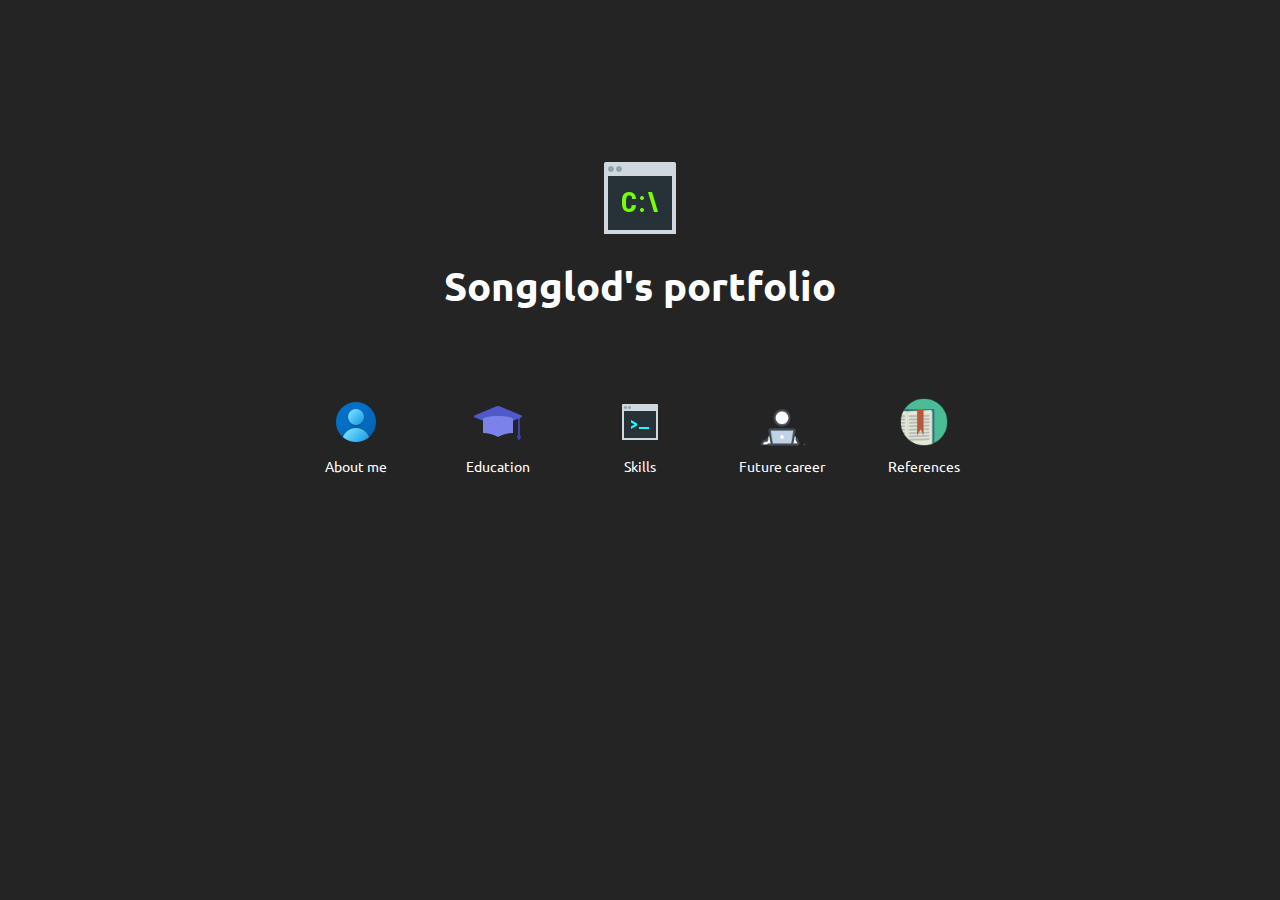
<file: index.html>
<!DOCTYPE html>
<html lang="en">

<head>
    <link rel="stylesheet" href="css/index_style.css" />
    <link rel="shortcut icon" href="images/icons8-resume-64.png" type="image/x-icon" />
    <meta charset="UTF-8" />
    <meta name="viewport" content="width=device-width, initial-scale=1.0" />
    <title>Songglod's portfolio</title>
    <style>
        @import url('https://fonts.googleapis.com/css2?family=Ubuntu&display=swap');
    </style>
</head>

<body>
    <div id="title">
        <p class="moveUpDown">
            <img src="images/icons8-command-line-96.png" alt="command line icon" />
        </p>
        <p class="title">Songglod's portfolio</p>
    </div>

    <div>
        <table>
            <tr>
                <td>
                    <a href="pages/about_me.html" title="About me section" target="_self">
                        <div class="zoom">
                            <img src="images/icons8-male-user-48.png" alt="About me icon" />
                            <div class="container">
                                <p style="margin-top: 8px">About me</p>
                            </div>
                        </div>
                    </a>
                </td>
                <td>
                    <a href="pages/education.html" title="Education section" target="_self">
                        <div class="zoom">
                            <img src="images/icons8-graduation-cap-48.png" alt="Graduation-cap icon" />
                            <div class="container">
                                <p style="margin-top: 8px">Education</p>
                            </div>
                        </div>
                    </a>
                </td>
                <td>
                    <a href="pages/skills.html" title="Skill section" target="_self">
                        <div class="zoom">
                            <img src="images/icons8-console-48.png" alt="Skill icon" />
                            <div class="container">
                                <p style="margin-top: 8px">Skills</p>
                            </div>
                        </div>
                    </a>
                </td>
                <td>
                    <a href="pages/future_career.html" title="Future career section" target="_self">
                        <div class="zoom">
                            <img src="images/icons8-working-with-a-laptop-64.png" width="48px" height="48px"
                                alt="Working icon" />
                            <div class="container">
                                <p style="margin-top: 8px">Future career</p>
                            </div>
                        </div>
                    </a>
                </td>
                <td>
                    <a href="pages/references.html" title="Reference section" target="_self">
                        <div class="zoom">
                            <img src="images/icons8-bookmark-book-128.png" width="48px" height="48px"
                                alt="Reference icon" />
                            <div class="container">
                                <p style="margin-top: 8px">References</p>
                            </div>
                        </div>
                    </a>
                </td>
            </tr>
        </table>
    </div>
</body>

</html>
</file>
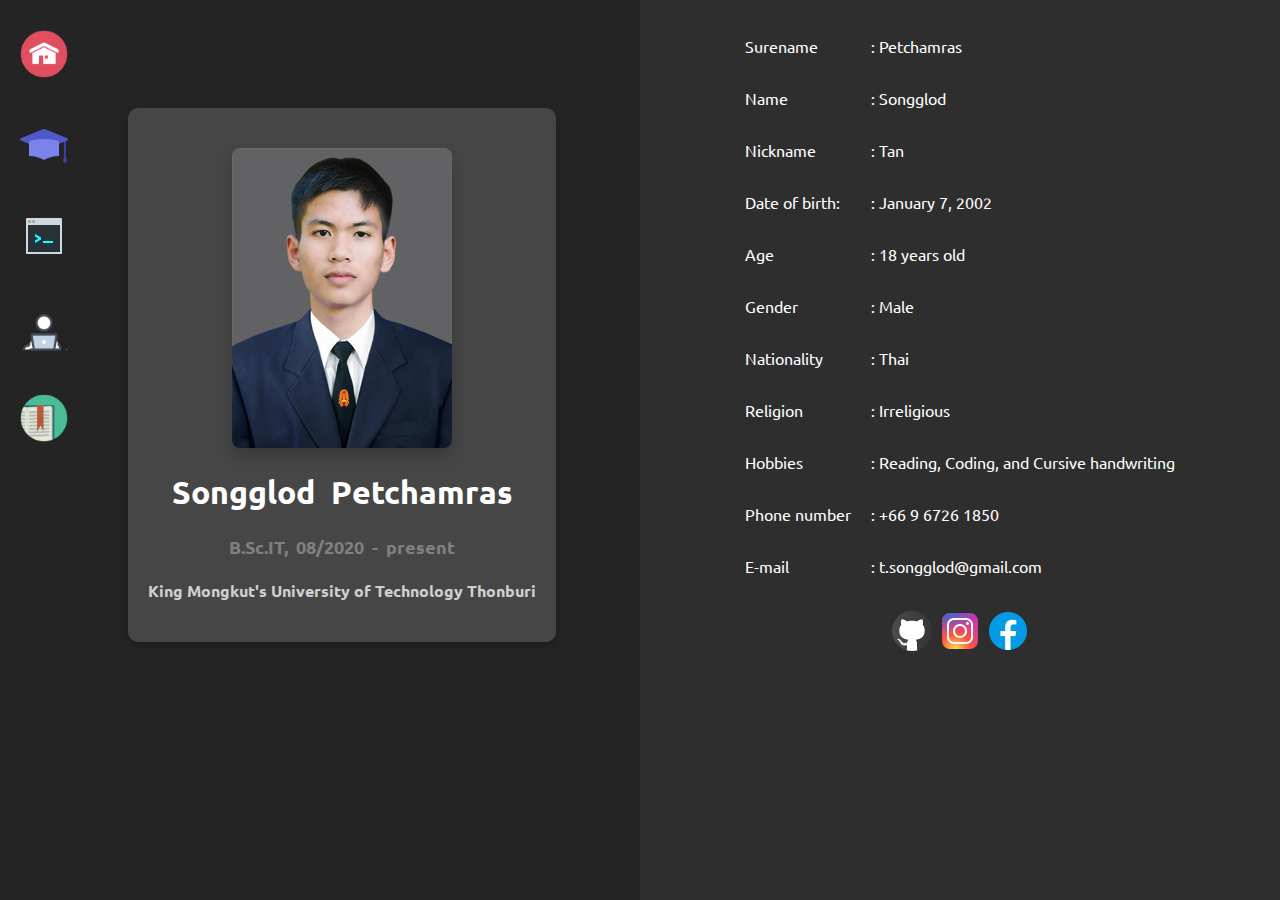
<file: pages/about_me.html>
<!DOCTYPE html>
<html lang="en">

<head>
    <link rel="stylesheet" href="../css/aboutme_style.css">
    <link rel="shortcut icon" href="../images/icons8-male-user-48.png" type="image/x-icon">
    <meta charset="UTF-8">
    <meta name="viewport" content="width=device-width, initial-scale=1.0">
    <title>About me</title>
    <style>
        @import url('https://fonts.googleapis.com/css2?family=Ubuntu&display=swap');
    </style>
</head>

<body>
    <div class="split left">
        <div class="card adjust_profile_picture">
            <img class="profilePicture" src="../images/aboutme_picture/my-picture.jpg" width="220px" height="300px"
                alt="my-picture">
            <h1 style="color: white">Songglod&nbsp;&nbsp;Petchamras</h1>
            <p class="title">B.Sc.IT,&nbsp;&nbsp;08/2020&nbsp;&nbsp;-&nbsp;&nbsp;present</p>
            <h4 style="color: rgb(207, 207, 207)">King Mongkut's University of Technology Thonburi</h4>
        </div>
        <div class="grid-container">
            <div class="grid-item">
                <a href="../index.html" title="Home screen section" target="_self">
                    <div>
                        <img src="../images/aboutme_picture/icons8-home-64.png" width="48px" height="48px"
                            alt="Home screen icon" />
                    </div>
                </a>
            </div>
            <div class="grid-item">
                <a href="../pages/education.html" title="Education section" target="_self">
                    <div>
                        <img src="../images/icons8-graduation-cap-48.png" alt="Graduation-cap icon" />
                    </div>
                </a>
            </div>
            <div class="grid-item">
                <a href="../pages/skills.html" title="Skill section" target="_self">
                    <div>
                        <img src="../images/icons8-console-48.png" alt="Skill icon" />
                    </div>
                </a>
            </div>
            <div class="grid-item">
                <a href="../pages/future_career.html" title="Future career section" target="_self">
                    <div>
                        <img src="../images/icons8-working-with-a-laptop-64.png" width="48px" height="48px"
                            alt="Working icon" />
                    </div>
                </a>
            </div>
            <div class="grid-item">
                <a href="../pages/references.html" title="Reference section" target="_self">
                    <div>
                        <img src="../images/icons8-bookmark-book-128.png" width="48px" height="48px" alt="Reference icon" />
                    </div>
                </a>
            </div>
        </div>
    </div>

    <div class="split right">
        <table>
            <tr>
                <td>
                    <p>Surename</p>
                </td>
                <td>
                    <p>: Petchamras</p>
                </td>
            </tr>
            <tr>
                <td>
                    <p>Name</p>
                </td>
                <td>
                    <p>: Songglod</p>
                </td>
            </tr>
            <tr>
                <td>
                    <p>Nickname</p>
                </td>
                <td>
                    <p>: Tan</p>
                </td>
            </tr>
            <tr>
                <td>
                    <p>Date of birth:</p>
                </td>
                <td>
                    <p>: January 7, 2002</p>
                </td>
            </tr>
            <tr>
                <td>
                    <p>Age</p>
                </td>
                <td>
                    <p>: 18 years old</p>
                </td>
            </tr>
            <tr>
                <td>
                    <p>Gender</p>
                </td>
                <td>
                    <p>: Male</p>
                </td>
            </tr>
            <tr>
                <td>
                    <p>Nationality</p>
                </td>
                <td>
                    <p>: Thai</p>
                </td>
            </tr>
            <tr>
                <td>
                    <p>Religion</p>
                </td>
                <td>
                    <p>: Irreligious</p>
                </td>
            </tr>
            <tr>
                <td>
                    <p>Hobbies</p>
                </td>
                <td>
                    <p>: Reading, Coding, and Cursive handwriting</p>
                </td>
            </tr>
            <tr>
                <td>
                    <p>Phone number</p>
                </td>
                <td>
                    <p>: +66 9 6726 1850</p>
                </td>
            </tr>
            <tr>
                <td>
                    <p>E-mail</p>
                </td>
                <td>
                    <p>: t.songglod@gmail.com</p>
                </td>
            </tr>
        </table>
        <div class="social_media">
            <a href="https://github.com/tsongglod123" target="_blank">
                <img src="../images/aboutme_picture/icons8-github-48.png" alt="github icon">
            </a>
            <a href="https://www.instagram.com/dddj_tan/?hl=en" target="_blank">
                <img src="../images/aboutme_picture/icons8-instagram-48.png" alt="instragram icon">
            </a>
            <a href="https://www.facebook.com/Mr.tripleTTT" target="_blank">
                <img src="../images/aboutme_picture/icons8-facebook-48.png" alt="facebook icon">
            </a>
        </div>
    </div>
</body>

</html>
</file>
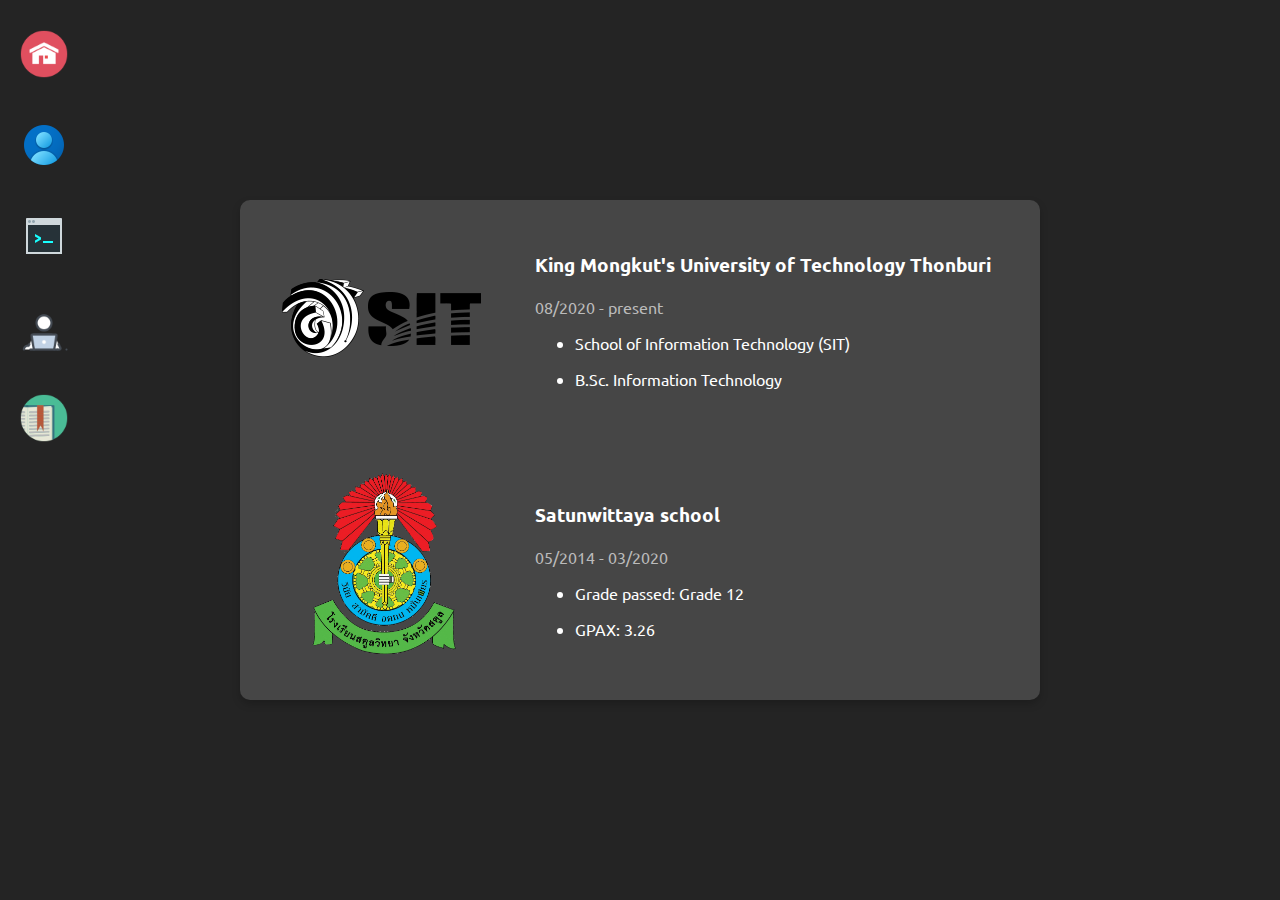
<file: pages/education.html>
<!DOCTYPE html>
<html lang="en">

<head>
	<link rel="stylesheet" href="../css/education_style.css">
	<link rel="shortcut icon" href="../images/icons8-graduation-cap-48.png" type="image/x-icon">
	<meta charset="UTF-8">
	<meta name="viewport" content="width=device-width, initial-scale=1.0">
	<title>Education</title>
	<style>
		@import url('https://fonts.googleapis.com/css2?family=Ubuntu&display=swap');
	</style>
</head>

<body>
	<div class="box">
		<table>
			<tr>
				<td class="adjust_logo">
					<div>
						<a href="https://www.sit.kmutt.ac.th/" title="Go to School of Information Technology Homepage" target="_blank">
							<img src="../images/education_picture/logo-sit.png" alt="KMUTT: SIT logo">
						</a>
					</div>
				</td>
				<td class="text_detail">
					<h3>King Mongkut's University of Technology Thonburi</h3>
					<p style="color: rgb(187, 187, 187)">08/2020 - present</p>
					<ul>
						<li>
							<p>School of Information Technology (SIT)</p>
						</li>
						<li>
							<p>B.Sc. Information Technology</p>
						</li>
					</ul>
				</td>
			</tr>
			<tr>
				<td class="adjust_logo">
					<div>
						<a href="https://www.stw.ac.th/" title="Go to Satunwittaya school Homepage" target="_blank">
							<img src="../images/education_picture/STW.png" width="150px" height="190px"
								alt="Satunwittaya school logo">
						</a>
					</div>
				</td>
				<td class="text_detail">
					<h3>Satunwittaya school</h3>
					<p style="color: rgb(187, 187, 187)">05/2014 - 03/2020</p>
					<ul>
						<li>
							<p>Grade passed: Grade 12</p>
						</li>
						<li>
							<p>GPAX: 3.26</p>
						</li>
					</ul>
				</td>
			</tr>
		</table>
	</div>
	<div class="grid-container">
		<div class="grid-item">
			<a href="../index.html" title="Home screen section" target="_self">
				<div>
					<img src="../images/aboutme_picture/icons8-home-64.png" width="48px" height="48px"
						alt="Home screen icon" />
				</div>
			</a>
		</div>
		<div class="grid-item">
			<a href="../pages/about_me.html" title="About me section" target="_self">
				<div>
					<img src="../images/icons8-male-user-48.png" alt="About me icon" />
				</div>
			</a>
		</div>
		<div class="grid-item">
			<a href="../pages/skills.html" title="Skill section" target="_self">
				<div>
					<img src="../images/icons8-console-48.png" alt="Skill icon" />
				</div>
			</a>
		</div>
		<div class="grid-item">
			<a href="../pages/future_career.html" title="Future career section" target="_self">
				<div>
					<img src="../images/icons8-working-with-a-laptop-64.png" width="48px" height="48px"
						alt="Working icon" />
				</div>
			</a>
		</div>
		<div class="grid-item">
			<a href="../pages/references.html" title="Reference section" target="_self">
				<div>
					<img src="../images/icons8-bookmark-book-128.png" width="48px" height="48px" alt="Reference icon" />
				</div>
			</a>
		</div>
	</div>
</body>

</html>
</file>
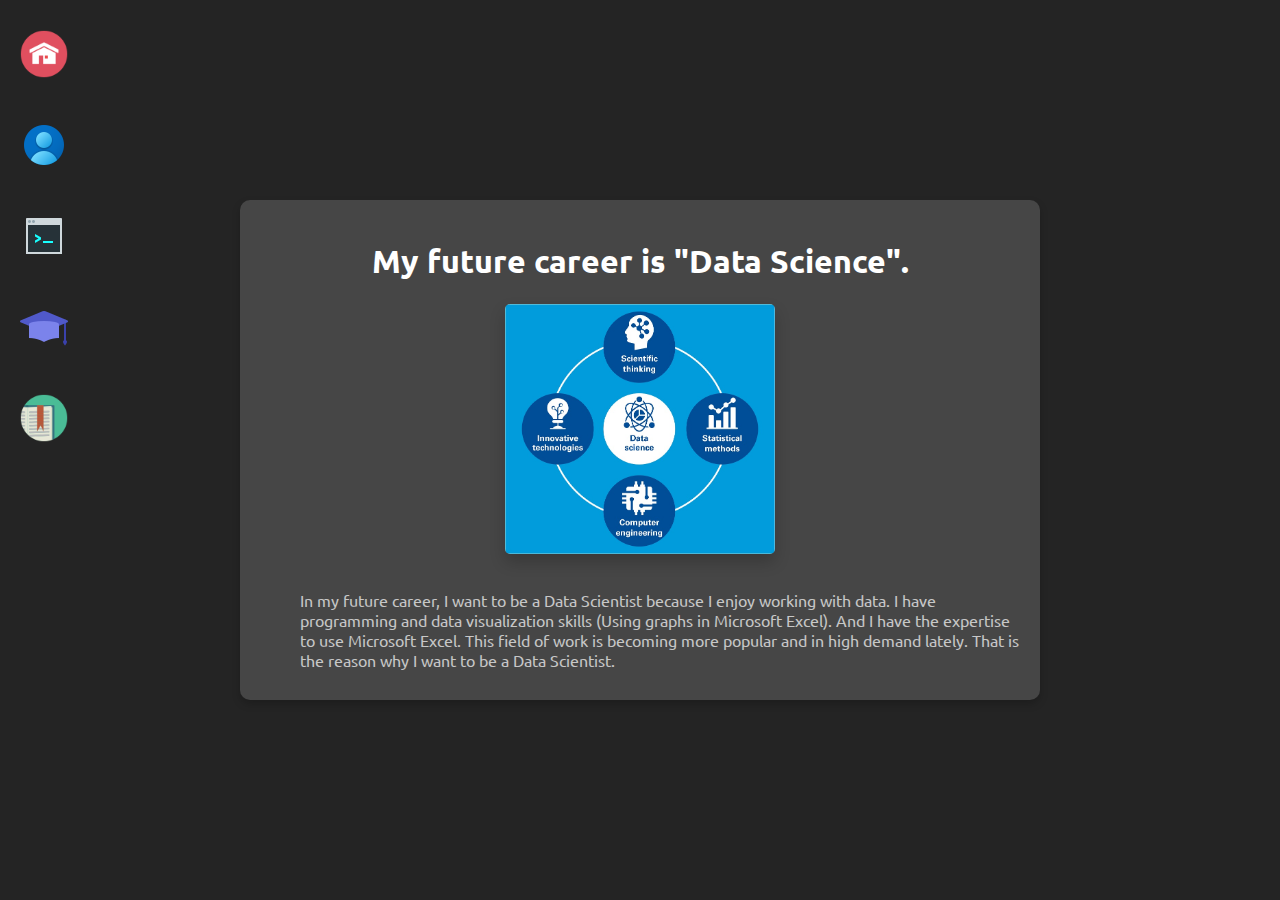
<file: pages/future_career.html>
<!DOCTYPE html>
<html lang="en">

<head>
    <link rel="stylesheet" href="../css/futurecareer_style.css">
    <link rel="shortcut icon" href="../images/icons8-working-with-a-laptop-64.png" type="image/x-icon">
    <meta charset="UTF-8">
    <meta name="viewport" content="width=device-width, initial-scale=1.0">
    <title>Future career</title>
    <style>
        @import url('https://fonts.googleapis.com/css2?family=Ubuntu&display=swap');
    </style>
</head>

<body>
    <div class="box">
        <h1 style="text-align: center; padding-top: 20px;">My future career is "Data Science".</h1>
        <div>
            <img class="adjust_picture" src="../images/futurecareer_picture/data-sci-787.jpg" width="270px"
                height="250px" alt="data-sci-pic">
            <div>
                <dl>
                    <dd>
                        In my future career, I want to be a Data Scientist because I enjoy working with data. I have
                        programming and data visualization skills (Using graphs in Microsoft Excel). And I have the
                        expertise to use Microsoft Excel. This field of work is becoming more popular and in high demand
                        lately. That is the reason why I want to be a Data Scientist.
                    </dd>
                </dl>
            </div>
        </div>
    </div>

    <div class="grid-container">
        <div class="grid-item">
            <a href="../index.html" title="Home screen section" target="_self">
                <div>
                    <img src="../images/aboutme_picture/icons8-home-64.png" width="48px" height="48px"
                        alt="Home screen icon" />
                </div>
            </a>
        </div>
        <div class="grid-item">
            <a href="../pages/about_me.html" title="About me section" target="_self">
                <div>
                    <img src="../images/icons8-male-user-48.png" alt="About me icon" />
                </div>
            </a>
        </div>
        <div class="grid-item">
            <a href="../pages/skills.html" title="Skill section" target="_self">
                <div>
                    <img src="../images/icons8-console-48.png" alt="Skill icon" />
                </div>
            </a>
        </div>
        <div class="grid-item">
            <a href="../pages/education.html" title="Education section" target="_self">
                <div>
                    <img src="../images/icons8-graduation-cap-48.png" width="48px" height="48px"
                        alt="Graduation-cap icon" />
                </div>
            </a>
        </div>
        <div class="grid-item">
            <a href="../pages/references.html" title="Reference section" target="_self">
                <div>
                    <img src="../images/icons8-bookmark-book-128.png" width="48px" height="48px" alt="Reference icon" />
                </div>
            </a>
        </div>
    </div>
</body>

</html>
</file>
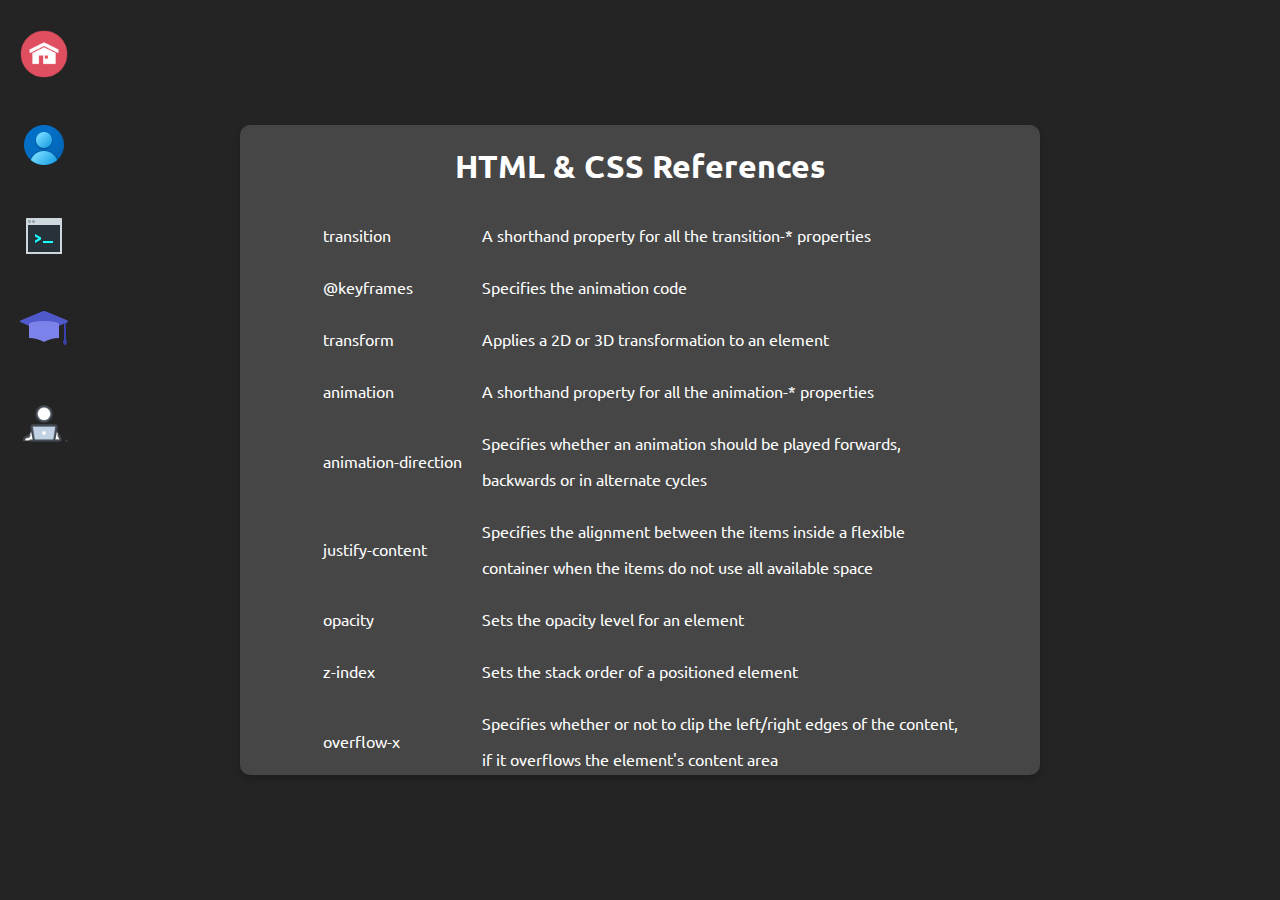
<file: pages/references.html>
<!DOCTYPE html>
<html lang="en">

<head>
    <link rel="stylesheet" href="../css/references_style.css">
    <link rel="shortcut icon" href="../images/icons8-bookmark-book-128.png" type="image/x-icon">
    <meta charset="UTF-8">
    <meta name="viewport" content="width=device-width, initial-scale=1.0">
    <title>References</title>
    <style>
        @import url('https://fonts.googleapis.com/css2?family=Ubuntu&display=swap');
    </style>
</head>

<body>
    <div class="box">
        <h1 style="text-align: center">HTML & CSS References</h1>
        <div>
            <table>
                <tr>
                    <td>
                        <p>transition</p>
                    </td>
                    <td>
                        <p>A shorthand property for all the transition-* properties</p>
                    </td>
                </tr>
                <tr>
                    <td>
                        <p>@keyframes</p>
                    </td>
                    <td>
                        <p>Specifies the animation code</p>
                    </td>
                </tr>
                <tr>
                    <td>
                        <p>transform</p>
                    </td>
                    <td>
                        <p>Applies a 2D or 3D transformation to an element</p>
                    </td>
                </tr>
                <tr>
                    <td>
                        <p>animation</p>
                    </td>
                    <td>
                        <p>A shorthand property for all the animation-* properties</p>
                    </td>
                </tr>
                <tr>
                    <td>
                        <p>animation-direction</p>
                    </td>
                    <td>
                        <p>Specifies whether an animation should be played forwards,</p>
                        <p>backwards or in alternate cycles</p>
                    </td>
                </tr>
                <tr>
                    <td>
                        <p>justify-content</p>
                    </td>
                    <td>
                        <p>Specifies the alignment between the items inside a flexible</p>
                        <p>container when the items do not use all available space</p>
                    </td>
                </tr>
                <tr>
                    <td>
                        <p>opacity</p>
                    </td>
                    <td>
                        <p>Sets the opacity level for an element</p>
                    </td>
                </tr>
                <tr>
                    <td>
                        <p>z-index</p>
                    </td>
                    <td>
                        <p>Sets the stack order of a positioned element</p>
                    </td>
                </tr>
                <tr>
                    <td>
                        <p>overflow-x</p>
                    </td>
                    <td>
                        <p>Specifies whether or not to clip the left/right edges of the content,</p>
                        <p>if it overflows the element's content area</p>
                    </td>
                </tr>
            </table>
        </div>
    </div>

    <div class="grid-container">
        <div class="grid-item">
            <a href="../index.html" title="Home screen section" target="_self">
                <div>
                    <img src="../images/aboutme_picture/icons8-home-64.png" width="48px" height="48px"
                        alt="Home screen icon" />
                </div>
            </a>
        </div>
        <div class="grid-item">
            <a href="../pages/about_me.html" title="About me section" target="_self">
                <div>
                    <img src="../images/icons8-male-user-48.png" alt="About me icon" />
                </div>
            </a>
        </div>
        <div class="grid-item">
            <a href="../pages/skills.html" title="Skill section" target="_self">
                <div>
                    <img src="../images/icons8-console-48.png" alt="Skill icon" />
                </div>
            </a>
        </div>
        <div class="grid-item">
            <a href="../pages/education.html" title="Education section" target="_self">
                <div>
                    <img src="../images/icons8-graduation-cap-48.png" width="48px" height="48px"
                        alt="Graduation-cap icon" />
                </div>
            </a>
        </div>
        <div class="grid-item">
            <a href="../pages/future_career.html" title="Future career section" target="_self">
                <div>
                    <img src="../images/icons8-working-with-a-laptop-64.png" width="48px" height="48px"
                        alt="Working icon" />
                </div>
            </a>
        </div>
    </div>
</body>

</html>
</file>
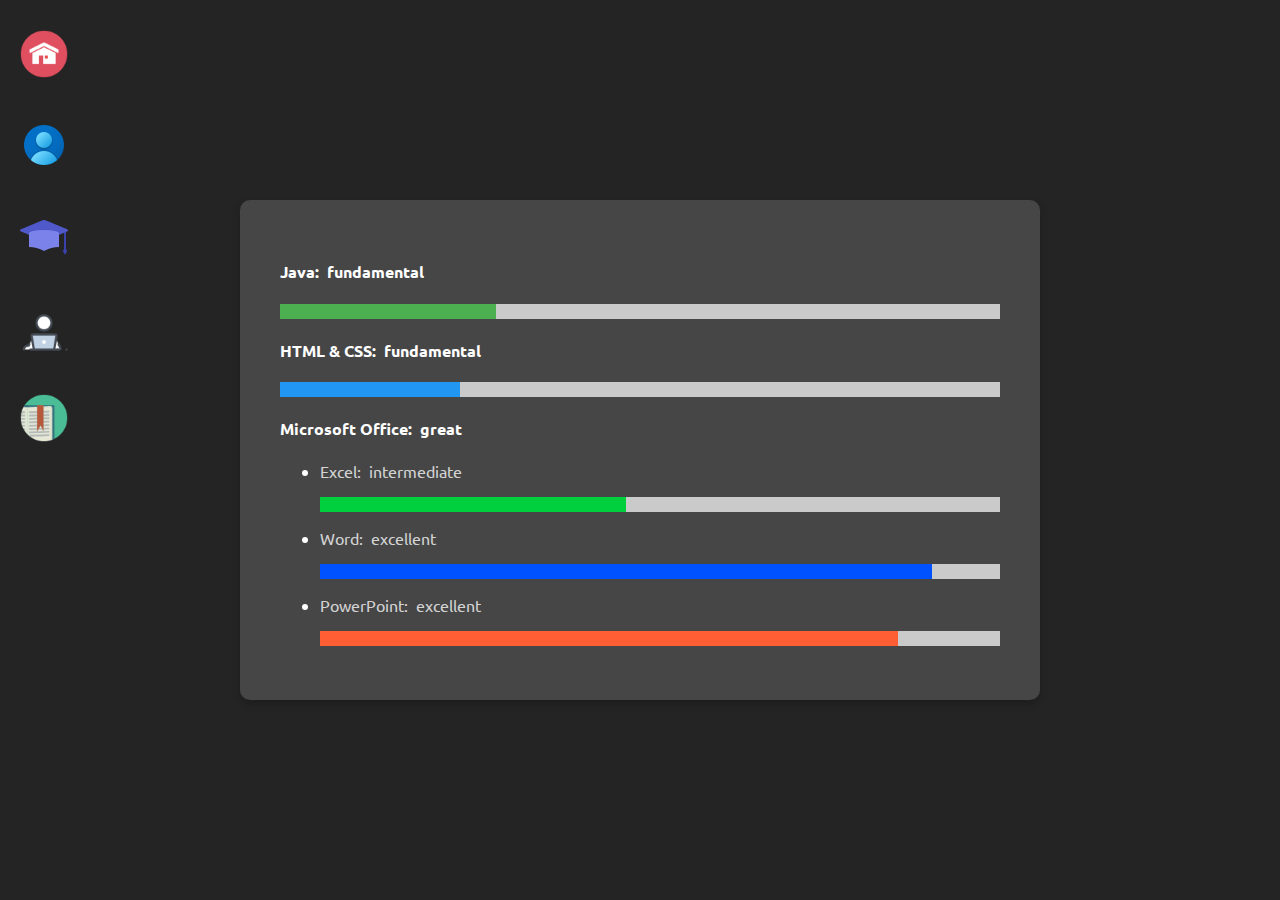
<file: pages/skills.html>
<!DOCTYPE html>
<html lang="en">

<head>
    <link rel="stylesheet" href="../css/skills_style.css">
    <link rel="shortcut icon" href="../images/icons8-console-48.png" type="image/x-icon">
    <meta charset="UTF-8">
    <meta name="viewport" content="width=device-width, initial-scale=1.0">
    <title>Skills</title>
    <style>
        @import url('https://fonts.googleapis.com/css2?family=Ubuntu&display=swap');
    </style>
</head>

<body>
    <div class="box">
        <div style="padding: 40px">
            <h4>Java:&nbsp;&nbsp;fundamental</h4>
            <div class="container">
                <div class="skills java"></div>
            </div>

            <h4>HTML & CSS:&nbsp;&nbsp;fundamental</h4>
            <div class="container">
                <div class="skills html_css"></div>
            </div>

            <h4>Microsoft Office:&nbsp;&nbsp;great</h4>
            <ul>
                <li>
                    <p style="color: rgb(212, 212, 212)">Excel:&nbsp;&nbsp;intermediate</p>
                    <div class="container">
                        <div class="skills ms_office_Excel"></div>
                    </div>
                </li>
                <li>
                    <p style="color: rgb(212, 212, 212)">Word:&nbsp;&nbsp;excellent</p>
                    <div class="container">
                        <div class="skills ms_office_Word"></div>
                    </div>
                </li>
                <li>
                    <p style="color: rgb(212, 212, 212)">PowerPoint:&nbsp;&nbsp;excellent</p>
                    <div class="container">
                        <div class="skills ms_office_PowerPoint"></div>
                    </div>
                </li>
            </ul>
        </div>
    </div>
    <div class="grid-container">
        <div class="grid-item">
            <a href="../index.html" title="Home screen section" target="_self">
                <div>
                    <img src="../images/aboutme_picture/icons8-home-64.png" width="48px" height="48px"
                        alt="Home screen icon" />
                </div>
            </a>
        </div>
        <div class="grid-item">
            <a href="../pages/about_me.html" title="About me section" target="_self">
                <div>
                    <img src="../images/icons8-male-user-48.png" alt="About me icon" />
                </div>
            </a>
        </div>
        <div class="grid-item">
            <a href="../pages/education.html" title="Education section" target="_self">
                <div>
                    <img src="../images/icons8-graduation-cap-48.png" alt="Graduation-cap icon" />
                </div>
            </a>
        </div>
        <div class="grid-item">
            <a href="../pages/future_career.html" title="Future career section" target="_self">
                <div>
                    <img src="../images/icons8-working-with-a-laptop-64.png" width="48px" height="48px"
                        alt="Working icon" />
                </div>
            </a>
        </div>
        <div class="grid-item">
            <a href="../pages/references.html" title="Reference section" target="_self">
                <div>
                    <img src="../images/icons8-bookmark-book-128.png" width="48px" height="48px" alt="Ref icon" />
                </div>
            </a>
        </div>
    </div>
</body>

</html>
</file>
<file: css/index_style.css>
body, html {
    font-family: 'Ubuntu', sans-serif;
    margin: 0;
    background-color: #242424;
}

#title {
    margin-top: 150px;
    width: fit-content;
    margin-left: auto;
    margin-right: auto;
    position: relative;
}

p.title {
    padding-top: 10px;
    font-weight: 600;
    font-size: 40px;
    text-decoration: none;
    color: white;
    text-align: center;
    margin: 0;
    text-align: center;
}

p.moveUpDown {
    position: relative;
    animation-direction: alternate;
    animation: upDown 3s infinite;
    text-align: center;
    margin: 0;
}

@keyframes upDown {
    0% {bottom: 0px;}
    25% {bottom: 5px;}
    50% {bottom: 0px;}
    75% {bottom: 5px;}
    100% {bottom: 0px;}
}

a {
    border-bottom: none;
    text-decoration: none;
}

.zoom {
    text-align: center;
    padding-top: 4px;
    width: 100px;
    height: 85px;
    border-radius: 5px;
    transition: transform 0.1s; /* Animation */
    margin: 0 auto;
}

.zoom p {
    padding: 0;
    margin: 0;
}

.zoom:hover {
    transform: scale(1.3);
    background-color: rgb(83, 83, 83);
    border-radius: 3px;
}

.container {
    color: white;
    text-align: center;
    font-size: 14px;
}

table, tr, td {
    margin-left: auto;
    margin-right: auto;
    padding: 20px;
    padding-top: 40px;
}
</file>
<file: css/aboutme_style.css>
body, html {
    margin: 0;
    font-family: 'Ubuntu', sans-serif;
}

.split {
    height: 100%;
    width: 50%;
    position: fixed;
    z-index: 1;
    top: 0;
    overflow-x: hidden;
}
  /* Control the left side */
.left {
    left: 0;
    background-color: #242424;
}
  /* Control the right side */
.right {
    right: 0;
    background-color: #2e2e2e;
    color: white;
}

.card {
    padding: 20px;
    padding-top: 40px;
    border-radius: 10px;
    box-shadow: 0 4px 8px 0 rgba(0, 0, 0, 0.2);
    /*max-width: 400px;*/
    margin: auto;
    text-align: center;
    background-color: #464646;
}
  
.adjust_profile_picture {
    position: absolute;
    top: 12%;
    left: 20%;
}

.title {
    font-weight: bold;
    color: grey;
    font-size: 18px;
}

table, tr, td {
    position: relative;
    border-collapse: collapse;
    margin-top: 20px;
    margin-left: auto;
    margin-right: auto;
}

tr, td {
    transition: transform 0.1s; /* Animation */
    padding: 10px;
    padding-bottom: 0;
    padding-top: 0;
}

tr:hover {
    transform: scale(1.2);
    background-color: #202020;
}

a:hover {
    opacity: 0.5;
}

.social_media {
    margin-top: 15px;
    display: flex;
    justify-content: center;
}

img.profilePicture {
    border-radius: 8px;
    box-shadow: 0 8px 16px 0 rgba(0, 0, 0, 0.2);
}

.grid-container {
    position: fixed;
    display: grid;
    padding: 10px;
    width: fit-content;
}

.grid-item {
    transition: transform 0.1s; /* Animation */
    padding: 10px;
    padding-top: 20px;
    padding-bottom: 20px;
}

.grid-item:hover {
    transform: scale(1.5);
}
</file>
<file: css/education_style.css>
body, html {
	font-family: 'Ubuntu', sans-serif;
	margin: 0;
	background-color: #242424;
}

.grid-container {
    position: fixed;
    display: grid;
    padding: 10px;
    width: fit-content;
}

.grid-item {
    transition: transform 0.1s; /* Animation */
    padding: 10px;
    padding-top: 20px;
    padding-bottom: 20px;
}

.grid-item:hover {
    transform: scale(1.5);
}

.box {
	position: absolute;
  	top: 50%;
	left: 50%;
	transform: translate(-50%, -50%);
    border-radius: 10px;
    box-shadow: 0 4px 8px 0 rgba(0, 0, 0, 0.2);
	width: 800px;
	height: 500px;
	background-color: #464646;
	color: white;
}

img {
	transition: transform 0.1s; /* Animation */
}

img:hover {
	transform: scale(1.1);
}

table, tr, td {
	padding: 30px;
	padding-left: 40px;
	padding-right: 40px;
    position: relative;
	border-collapse: collapse;
}

table {
	width: inherit;
	height: inherit;
}

td.text_detail {
	padding-left: 10px;
}

td.adjust_logo {
	text-align: center;
}
</file>
<file: css/futurecareer_style.css>
body, html {
	font-family: 'Ubuntu', sans-serif;
	margin: 0;
	background-color: #242424;
}

.grid-container {
    position: fixed;
    display: grid;
    padding: 10px;
    width: fit-content;
}

.grid-item {
    transition: transform 0.1s; /* Animation */
    padding: 10px;
    padding-top: 20px;
    padding-bottom: 20px;
}

.grid-item:hover {
    transform: scale(1.5);
}

.box {
	position: absolute;
  	top: 50%;
	left: 50%;
	transform: translate(-50%, -50%);
    border-radius: 10px;
    box-shadow: 0 4px 8px 0 rgba(0, 0, 0, 0.2);
	width: 800px;
	height: 500px;
	background-color: #464646;
	color: white;
}

dl {
    padding: 20px;
}

dd {
    color: #c7c7c7;
}

img.adjust_picture {
    display: block;
    margin-left: auto;
    margin-right: auto;
    text-align: center;
    border-radius: 5px;
    box-shadow: 0 8px 16px 0 rgba(0, 0, 0, 0.2);
}
</file>
<file: css/references_style.css>
body, html {
	font-family: 'Ubuntu', sans-serif;
	margin: 0;
	background-color: #242424;
}

.grid-container {
    position: fixed;
    display: grid;
    padding: 10px;
    width: fit-content;
}

.grid-item {
    transition: transform 0.1s; /* Animation */
    padding: 10px;
    padding-top: 20px;
    padding-bottom: 20px;
}

.grid-item:hover {
    transform: scale(1.5);
}

.box {
	position: absolute;
  	top: 50%;
	left: 50%;
	transform: translate(-50%, -50%);
    border-radius: 10px;
    box-shadow: 0 4px 8px 0 rgba(0, 0, 0, 0.2);
	width: 800px;
	height: 650px;
	background-color: #464646;
	color: white;
}

table, tr, td {
    position: relative;
    border-collapse: collapse;
    margin-left: auto;
    margin-right: auto;
}

tr, td {
    transition: transform 0.1s; /* Animation */
    padding: 10px;
    padding-bottom: 0;
    padding-top: 0;
}

tr:hover {
    transform: scale(1.1);
    background-color: #202020;
}

table {
	width: inherit;
	height: inherit;
}

p {
    font-size: 16px;
}
</file>
<file: css/skills_style.css>
body, html {
	font-family: 'Ubuntu', sans-serif;
	margin: 0;
	background-color: #242424;
}

.grid-container {
    position: fixed;
    display: grid;
    padding: 10px;
    width: fit-content;
}

.grid-item {
    transition: transform 0.1s; /* Animation */
    padding: 10px;
    padding-top: 20px;
    padding-bottom: 20px;
}

.grid-item:hover {
    transform: scale(1.5);
}

.box {
	position: absolute;
  	top: 50%;
	left: 50%;
	transform: translate(-50%, -50%);
    border-radius: 10px;
    box-shadow: 0 4px 8px 0 rgba(0, 0, 0, 0.2);
	width: 800px;
	height: 500px;
	background-color: #464646;
	color: white;
}

.container {
    width: 100%; /* Full width */
    background-color: rgb(202, 202, 202); /* Grey background */
}

.skills {
    text-align: right;
    padding-top: 5px;
    padding-bottom: 10px;
    color: white;
}

.java {
    width: 30%; background-color: #4CAF50;
}

.html_css {
    width: 25%; background-color: #2196F3;
}

.ms_office_Excel {
    width: 45%; background-color: #00cf3e;
}

.ms_office_Word {
    width: 90%; background-color: #0051ff;
}

.ms_office_PowerPoint {
    width: 85%; background-color: #ff5d34;
}
</file>
